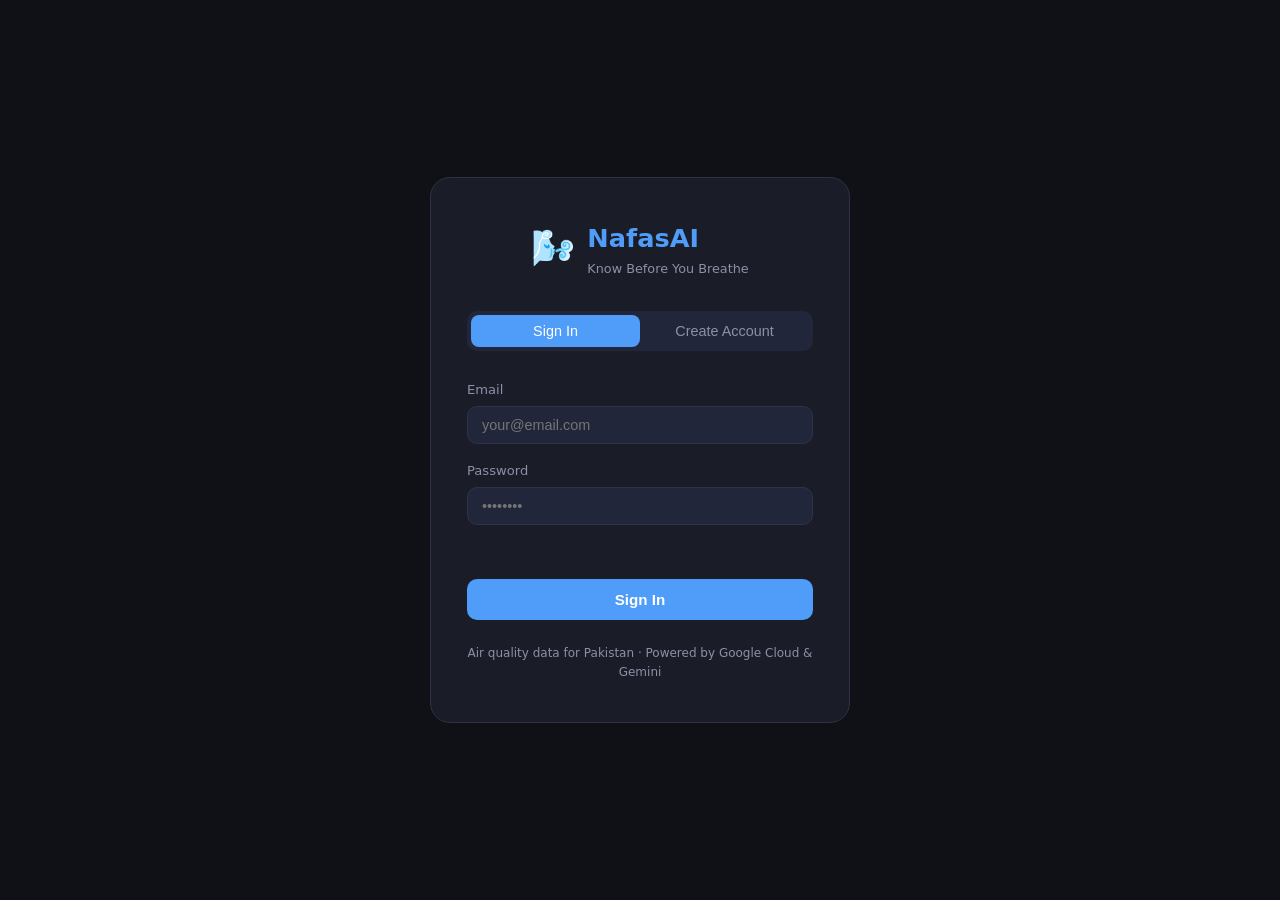
<file: templates/auth.html>
<!DOCTYPE html>
<html lang="en">
<head>
  <meta charset="UTF-8" />
  <meta name="viewport" content="width=device-width, initial-scale=1.0" />
  <title>NafasAI — Sign In</title>
  <link rel="stylesheet" href="/static/css/style.css" />
  <link rel="stylesheet" href="/static/css/auth.css" />
</head>
<body class="auth-body">

  <div class="auth-container">

    <!-- Logo -->
    <div class="auth-logo">
      <span class="logo-icon">🌬️</span>
      <div>
        <h1>NafasAI</h1>
        <p>Know Before You Breathe</p>
      </div>
    </div>

    <!-- Tabs -->
    <div class="auth-tabs">
      <button class="auth-tab active" id="tab-login" onclick="switchTab('login')">Sign In</button>
      <button class="auth-tab" id="tab-signup" onclick="switchTab('signup')">Create Account</button>
    </div>

    <!-- Login Form -->
    <div class="auth-form" id="form-login">
      <div class="form-group">
        <label>Email</label>
        <input type="email" id="login-email" placeholder="your@email.com" />
      </div>
      <div class="form-group">
        <label>Password</label>
        <input type="password" id="login-password" placeholder="••••••••" />
      </div>
      <div class="auth-error" id="login-error"></div>
      <button class="btn-auth" id="login-btn" onclick="handleLogin()">Sign In</button>
    </div>

    <!-- Signup Form -->
    <div class="auth-form hidden" id="form-signup">
      <div class="form-group">
        <label>Full Name</label>
        <input type="text" id="signup-name" placeholder="Your name" />
      </div>
      <div class="form-group">
        <label>Email</label>
        <input type="email" id="signup-email" placeholder="your@email.com" />
      </div>
      <div class="form-group">
        <label>Password</label>
        <input type="password" id="signup-password" placeholder="At least 6 characters" />
      </div>

      <div class="form-divider">Your Health & Location Preferences</div>

      <div class="form-group">
        <label>Default City</label>
        <select id="signup-city">
          <option value="karachi">Karachi</option>
          <option value="lahore">Lahore</option>
          <option value="islamabad">Islamabad</option>
          <option value="peshawar">Peshawar</option>
          <option value="quetta">Quetta</option>
          <option value="faisalabad">Faisalabad</option>
          <option value="multan">Multan</option>
        </select>
      </div>

      <div class="form-group">
        <label>Health Profile</label>
        <select id="signup-profile">
          <option value="general">General</option>
          <option value="asthma">Asthma</option>
          <option value="child">Children</option>
          <option value="elderly">Elderly</option>
          <option value="pregnant">Pregnant</option>
          <option value="heart_disease">Heart Disease</option>
          <option value="outdoor_exercise">Outdoor Exercise</option>
        </select>
      </div>

      <div class="auth-error" id="signup-error"></div>
      <button class="btn-auth" id="signup-btn" onclick="handleSignup()">Create Account</button>
    </div>

    <p class="auth-footer">
      Air quality data for Pakistan · Powered by Google Cloud & Gemini
    </p>

  </div>

  <script src="/static/js/auth.js"></script>
</body>
</html>
</file>
<file: static/css/style.css>
/* ── Reset ── */
*, *::before, *::after { box-sizing: border-box; margin: 0; padding: 0; }

:root {
  --bg:        #0f1117;
  --surface:   #1a1d27;
  --surface2:  #22263a;
  --border:    #2e3248;
  --text:      #e8eaf0;
  --text-muted:#8b90a8;
  --accent:    #4f9cf9;
  --good:      #22c55e;
  --moderate:  #eab308;
  --sensitive: #f97316;
  --unhealthy: #ef4444;
  --hazardous: #a855f7;

  --chat-width: 360px;
  --header-height: 64px;
}

body {
  background: var(--bg);
  color: var(--text);
  font-family: 'Segoe UI', system-ui, sans-serif;
  font-size: 15px;
  line-height: 1.6;
  min-height: 100vh;
  overflow-x: hidden;
}

/* ── Header ── */
header {
  background: var(--surface);
  border-bottom: 1px solid var(--border);
  padding: 0 32px;
  height: var(--header-height);
  position: fixed;
  top: 0; left: 0; right: 0;
  z-index: 200;
  display: flex;
  align-items: center;
}
.header-inner {
  width: 100%;
  display: flex;
  justify-content: space-between;
  align-items: center;
}
.logo { display: flex; align-items: center; gap: 14px; }
.logo-icon { font-size: 2rem; }
.logo h1 { font-size: 1.4rem; font-weight: 700; color: var(--accent); }
.logo p  { font-size: 0.78rem; color: var(--text-muted); }
.header-meta { text-align: right; }
.header-meta #last-updated { display: block; font-size: 0.8rem; color: var(--text-muted); }
.powered { font-size: 0.72rem; color: var(--border); }

.header-user {
  display: flex;
  flex-direction: column;
  align-items: flex-end;
  gap: 4px;
}
.btn-logout {
  background: transparent;
  color: var(--text-muted);
  border: 1px solid var(--border);
  border-radius: 6px;
  padding: 4px 10px;
  font-size: 0.75rem;
  cursor: pointer;
  transition: all 0.2s;
}
.btn-logout:hover {
  border-color: var(--unhealthy);
  color: var(--unhealthy);
}
.btn-save-default {
  background: transparent;
  color: var(--text-muted);
  border: 1px solid var(--border);
  border-radius: 8px;
  padding: 8px 14px;
  font-size: 0.82rem;
  cursor: pointer;
  transition: all 0.2s;
  align-self: flex-end;
}
.btn-save-default:hover {
  border-color: var(--accent);
  color: var(--accent);
}
.btn-save-default.saved {
  border-color: var(--good);
  color: var(--good);
}
/* ── Two-column layout ── */
.layout {
  display: flex;
  margin-top: var(--header-height);
  min-height: calc(100vh - var(--header-height));
}

/* ── Left dashboard ── */
.dashboard {
  flex: 1;
  min-width: 0;
  padding: 28px 24px;
  margin-right: var(--chat-width);
  display: flex;
  flex-direction: column;
  gap: 24px;
  max-width: 900px;
}

.section-title {
  font-size: 0.85rem;
  font-weight: 600;
  color: var(--text-muted);
  text-transform: uppercase;
  letter-spacing: 0.08em;
  margin-bottom: 14px;
}
/* 7-city grid */
.city-cards {
  display: grid;
  grid-template-columns: repeat(4, 1fr);
  gap: 16px;
}

@media (max-width: 1200px) {
  .city-cards { grid-template-columns: repeat(3, 1fr); }
}
@media (max-width: 768px) {
  .city-cards { grid-template-columns: repeat(2, 1fr); }
}

/* Default city highlight */
.city-card.default-city {
  border-color: var(--accent);
  box-shadow: 0 0 0 2px var(--accent)22;
}

.default-badge {
  display: inline-block;
  background: var(--accent);
  color: #fff;
  font-size: 0.65rem;
  padding: 2px 7px;
  border-radius: 10px;
  margin-left: 6px;
  vertical-align: middle;
  font-weight: 600;
}
/* ── City Cards ── */
.city-cards {
  display: grid;
  grid-template-columns: repeat(3, 1fr);
  gap: 16px;
}
.city-card {
  background: var(--surface);
  border: 1px solid var(--border);
  border-radius: 14px;
  padding: 22px 18px;
  transition: transform 0.2s, border-color 0.2s;
  position: relative;
  overflow: hidden;
}
.city-card:hover { transform: translateY(-2px); border-color: var(--accent); }
.city-card::before {
  content: '';
  position: absolute;
  top: 0; left: 0; right: 0;
  height: 3px;
  background: var(--accent);
  border-radius: 14px 14px 0 0;
}
.city-card.good::before    { background: var(--good); }
.city-card.moderate::before { background: var(--moderate); }
.city-card.sensitive::before{ background: var(--sensitive); }
.city-card.unhealthy::before{ background: var(--unhealthy); }
.city-card.hazardous::before{ background: var(--hazardous); }

.city-name  { font-size: 0.85rem; font-weight: 600; color: var(--text-muted); margin-bottom: 10px; }
.aqi-value  { font-size: 3rem; font-weight: 800; line-height: 1; }
.aqi-label  { font-size: 0.7rem; color: var(--text-muted); margin-bottom: 8px; }
.pm25-value { font-size: 0.9rem; margin-bottom: 10px; font-weight: 500; }

.category-badge {
  display: inline-block;
  padding: 3px 10px;
  border-radius: 20px;
  font-size: 0.75rem;
  font-weight: 600;
  background: var(--surface2);
  margin-bottom: 12px;
}
.category-badge.good      { background: #14532d; color: var(--good); }
.category-badge.moderate  { background: #422006; color: var(--moderate); }
.category-badge.sensitive { background: #431407; color: var(--sensitive); }
.category-badge.unhealthy { background: #450a0a; color: var(--unhealthy); }
.category-badge.hazardous { background: #3b0764; color: var(--hazardous); }

.pollutants { font-size: 0.75rem; color: var(--text-muted); line-height: 1.8; }

/* ── Controls ── */
.controls-section {
  background: var(--surface);
  border: 1px solid var(--border);
  border-radius: 14px;
  padding: 16px 20px;
}
.controls { display: flex; align-items: flex-end; gap: 16px; flex-wrap: wrap; }
.control-group { display: flex; flex-direction: column; gap: 5px; }
.control-group label { font-size: 0.75rem; color: var(--text-muted); font-weight: 500; }
select {
  background: var(--surface2);
  color: var(--text);
  border: 1px solid var(--border);
  border-radius: 8px;
  padding: 7px 12px;
  font-size: 0.88rem;
  cursor: pointer;
  min-width: 150px;
}
select:focus { outline: none; border-color: var(--accent); }
.btn-refresh {
  background: var(--accent);
  color: #fff;
  border: none;
  border-radius: 8px;
  padding: 8px 18px;
  font-size: 0.88rem;
  font-weight: 600;
  cursor: pointer;
  transition: opacity 0.2s;
}
.btn-refresh:hover { opacity: 0.85; }

/* ── Charts ── */
.charts-row { display: grid; grid-template-columns: 1fr 1fr; gap: 16px; }
.chart-card {
  background: var(--surface);
  border: 1px solid var(--border);
  border-radius: 14px;
  padding: 20px;
}
.chart-card h3 { font-size: 0.95rem; font-weight: 600; margin-bottom: 4px; }
.chart-sub { font-size: 0.78rem; color: var(--text-muted); margin-bottom: 14px; }
.chart-wrap { position: relative; height: 200px; }

.trend-stats { display: grid; grid-template-columns: 1fr 1fr 1fr; gap: 10px; margin-top: 14px; }
.stat-box { background: var(--surface2); border-radius: 10px; padding: 12px; text-align: center; }
.stat-label { font-size: 0.72rem; color: var(--text-muted); margin-bottom: 4px; }
.stat-value { font-size: 1.3rem; font-weight: 700; }

/* ── Health Card ── */
.health-card {
  background: var(--surface);
  border: 1px solid var(--border);
  border-radius: 14px;
  padding: 20px;
}
.health-card h3 { font-size: 0.95rem; font-weight: 600; margin-bottom: 14px; }
.mask-rec {
  background: var(--surface2);
  border-radius: 8px;
  padding: 10px 14px;
  margin-bottom: 12px;
  font-size: 0.85rem;
  border-left: 3px solid var(--accent);
}
.precaution-list { list-style: none; display: flex; flex-direction: column; gap: 6px; }
.precaution-list li {
  padding: 7px 12px;
  background: var(--surface2);
  border-radius: 8px;
  font-size: 0.85rem;
}
.precaution-list li::before { content: '⚠️ '; }
.placeholder { color: var(--text-muted); font-size: 0.88rem; }

/* ── RIGHT: Chat Panel ── */
.chat-panel {
  position: fixed;
  top: var(--header-height);
  right: 0;
  width: var(--chat-width);
  height: calc(100vh - var(--header-height));
  background: var(--surface);
  border-left: 1px solid var(--border);
  display: flex;
  flex-direction: column;
  z-index: 100;
}

.chat-panel-header {
  padding: 16px 20px;
  border-bottom: 1px solid var(--border);
  display: flex;
  align-items: center;
  justify-content: space-between;
  flex-shrink: 0;
}
.chat-panel-title {
  display: flex;
  align-items: center;
  gap: 10px;
  font-size: 1.3rem;
}
.chat-panel-name { font-size: 0.95rem; font-weight: 600; }
.chat-panel-sub  { font-size: 0.75rem; color: var(--text-muted); }
.chat-status {
  display: flex;
  align-items: center;
  gap: 6px;
  font-size: 0.75rem;
  color: var(--good);
}
.status-dot {
  width: 7px;
  height: 7px;
  border-radius: 50%;
  background: var(--good);
  animation: pulse 2s infinite;
}
@keyframes pulse {
  0%, 100% { opacity: 1; }
  50%       { opacity: 0.4; }
}

.chat-messages {
  flex: 1;
  overflow-y: auto;
  padding: 16px;
  display: flex;
  flex-direction: column;
  gap: 14px;
}
.chat-messages::-webkit-scrollbar { width: 4px; }
.chat-messages::-webkit-scrollbar-track { background: transparent; }
.chat-messages::-webkit-scrollbar-thumb { background: var(--border); border-radius: 4px; }

.message { display: flex; gap: 8px; align-items: flex-start; }
.message.user { flex-direction: row-reverse; }

.message-avatar {
  width: 28px;
  height: 28px;
  border-radius: 50%;
  background: var(--surface2);
  display: flex;
  align-items: center;
  justify-content: center;
  font-size: 0.85rem;
  flex-shrink: 0;
}

.message-bubble {
  max-width: 85%;
  padding: 10px 14px;
  border-radius: 14px;
  font-size: 0.85rem;
  line-height: 1.55;
}
.message.user .message-bubble {
  background: var(--accent);
  color: #fff;
  border-bottom-right-radius: 4px;
}
.message.bot .message-bubble {
  background: var(--surface2);
  color: var(--text);
  border-bottom-left-radius: 4px;
}
.message.thinking .message-bubble {
  color: var(--text-muted);
  font-style: italic;
}
.message-bubble ul { margin: 8px 0 4px 16px; }
.message-bubble li { margin-bottom: 3px; }
.message-bubble strong { color: #fff; font-weight: 600; }

/* ── Suggestions ── */
.chat-suggestions {
  padding: 8px 16px;
  display: flex;
  flex-wrap: wrap;
  gap: 6px;
  border-top: 1px solid var(--border);
  flex-shrink: 0;
}
.suggestion {
  background: var(--surface2);
  color: var(--text-muted);
  border: 1px solid var(--border);
  border-radius: 20px;
  padding: 4px 12px;
  font-size: 0.75rem;
  cursor: pointer;
  transition: all 0.2s;
  white-space: nowrap;
}
.suggestion:hover {
  background: var(--accent);
  color: #fff;
  border-color: var(--accent);
}

/* ── Chat Input ── */
.chat-input-area {
  padding: 12px 16px;
  border-top: 1px solid var(--border);
  flex-shrink: 0;
}
.chat-input-row {
  display: flex;
  gap: 8px;
  margin-bottom: 6px;
}
.chat-input-row input {
  flex: 1;
  background: var(--surface2);
  color: var(--text);
  border: 1px solid var(--border);
  border-radius: 10px;
  padding: 9px 14px;
  font-size: 0.88rem;
}
.chat-input-row input:focus { outline: none; border-color: var(--accent); }
.btn-send {
  background: var(--accent);
  color: #fff;
  border: none;
  border-radius: 10px;
  padding: 9px 14px;
  cursor: pointer;
  transition: opacity 0.2s;
  display: flex;
  align-items: center;
  justify-content: center;
}
.btn-send:hover { opacity: 0.85; }

.chat-context {
  font-size: 0.72rem;
  color: var(--text-muted);
  text-align: center;
}
.chat-context strong { color: var(--text); }

/* ── Footer ── */
footer {
  text-align: center;
  padding: 16px;
  font-size: 0.72rem;
  color: var(--text-muted);
  border-top: 1px solid var(--border);
  margin-right: var(--chat-width);
}

/* ── Responsive ── */
@media (max-width: 900px) {
  :root { --chat-width: 0px; }
  .dashboard { margin-right: 0; }
  .chat-panel { display: none; }
  .city-cards { grid-template-columns: 1fr; }
  .charts-row { grid-template-columns: 1fr; }
  footer { margin-right: 0; }
}
</file>
<file: static/css/auth.css>
.auth-body {
  display: flex;
  align-items: center;
  justify-content: center;
  min-height: 100vh;
  background: var(--bg);
  padding: 24px;
}

.auth-container {
  background: var(--surface);
  border: 1px solid var(--border);
  border-radius: 20px;
  padding: 40px 36px;
  width: 100%;
  max-width: 420px;
}

.auth-logo {
  display: flex;
  align-items: center;
  gap: 12px;
  margin-bottom: 32px;
  justify-content: center;
}
.auth-logo .logo-icon { font-size: 2.2rem; }
.auth-logo h1 { font-size: 1.6rem; font-weight: 700; color: var(--accent); }
.auth-logo p  { font-size: 0.8rem; color: var(--text-muted); }

.auth-tabs {
  display: flex;
  background: var(--surface2);
  border-radius: 10px;
  padding: 4px;
  margin-bottom: 28px;
}
.auth-tab {
  flex: 1;
  padding: 8px;
  border: none;
  border-radius: 8px;
  background: transparent;
  color: var(--text-muted);
  font-size: 0.9rem;
  font-weight: 500;
  cursor: pointer;
  transition: all 0.2s;
}
.auth-tab.active {
  background: var(--accent);
  color: #fff;
}

.auth-form { display: flex; flex-direction: column; gap: 16px; }
.auth-form.hidden { display: none; }

.form-group { display: flex; flex-direction: column; gap: 6px; }
.form-group label { font-size: 0.82rem; color: var(--text-muted); font-weight: 500; }
.form-group input,
.form-group select {
  background: var(--surface2);
  color: var(--text);
  border: 1px solid var(--border);
  border-radius: 10px;
  padding: 10px 14px;
  font-size: 0.9rem;
  transition: border-color 0.2s;
}
.form-group input:focus,
.form-group select:focus {
  outline: none;
  border-color: var(--accent);
}

.form-divider {
  font-size: 0.78rem;
  color: var(--text-muted);
  text-align: center;
  border-top: 1px solid var(--border);
  padding-top: 16px;
  margin-top: 4px;
}

.auth-error {
  font-size: 0.82rem;
  color: var(--unhealthy);
  min-height: 18px;
}

.btn-auth {
  background: var(--accent);
  color: #fff;
  border: none;
  border-radius: 10px;
  padding: 12px;
  font-size: 0.95rem;
  font-weight: 600;
  cursor: pointer;
  transition: opacity 0.2s;
  margin-top: 4px;
}
.btn-auth:hover { opacity: 0.85; }
.btn-auth:disabled { opacity: 0.5; cursor: not-allowed; }

.auth-footer {
  text-align: center;
  font-size: 0.75rem;
  color: var(--text-muted);
  margin-top: 24px;
}
</file>
